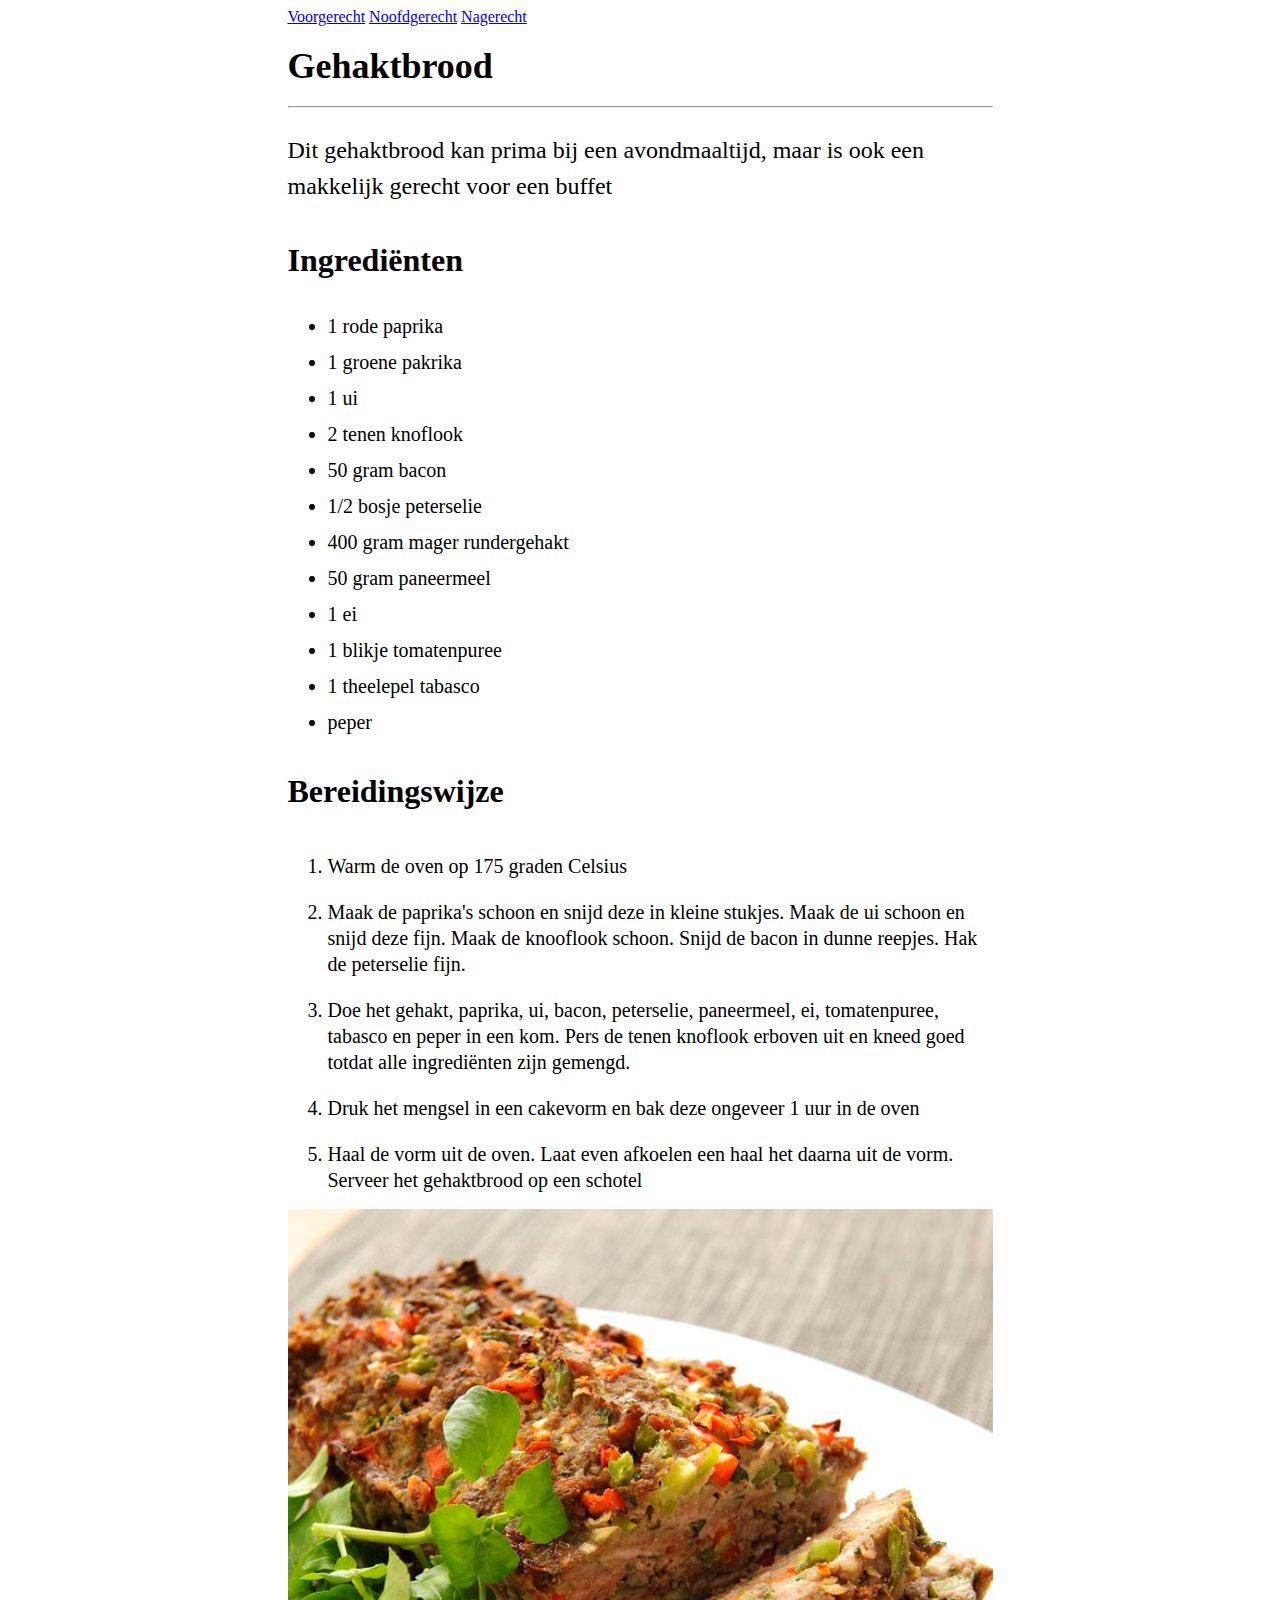
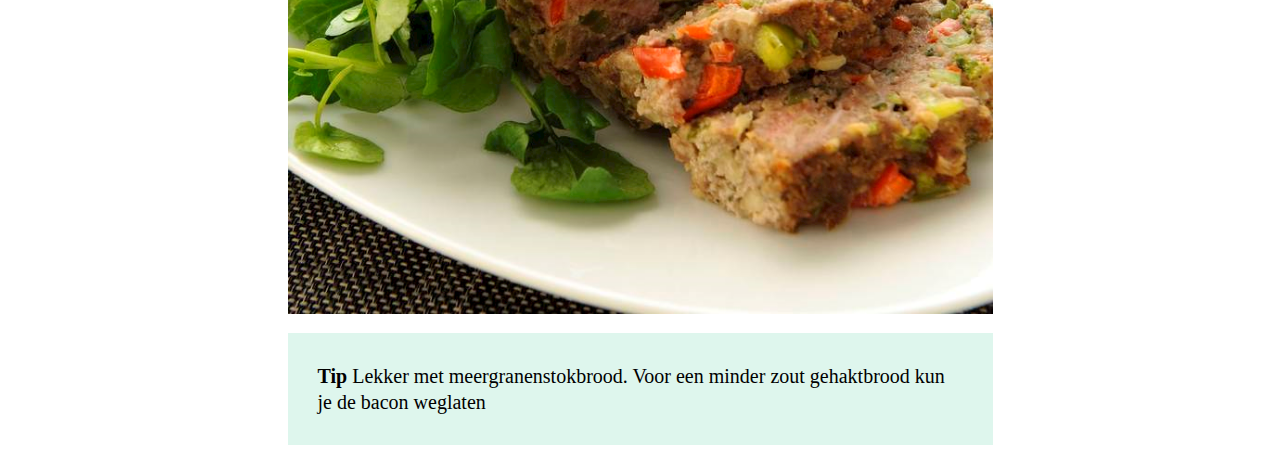
<file: index.html>
<!DOCTYPE html>
<html lang="en">

<head>
    <meta charset="UTF-8">
    <meta http-equiv="X-UA-Compatible" content="IE=edge">
    <meta name="viewport" content="width=device-width, initial-scale=1.0">
    <title>Gehaktbrood</title>
    <link rel="stylesheet" href="style.css" />
</head>

<body>
    <div class="Center">
    <a href="gevuldechampignons.html">Voorgerecht</a>
    <a href="index.html">Noofdgerecht</a>
    <a href="apple_crumble.html">Nagerecht</a>
    <h1 id="titel">
        Gehaktbrood
    </h1>
    <hr>
    <p id="info">
        Dit gehaktbrood kan prima bij een avondmaaltijd, maar is ook een makkelijk gerecht voor een buffet
    </p>
    <h2 id="titel2">
        Ingrediënten
    </h2>
    <ul class="ingredienten">
        <li>1 rode paprika</li>
        <li>1 groene pakrika</li>
        <li>1 ui</li>
        <li>2 tenen knoflook</li>
        <li>50 gram bacon</li>
        <li>1/2 bosje peterselie</li>
        <li>400 gram mager rundergehakt</li>
        <li>50 gram paneermeel</li>
        <li>1 ei</li>
        <li>1 blikje tomatenpuree</li>
        <li>1 theelepel tabasco</li>
        <li>peper</li>
    </ul>
    <h2 id="titel3">
        Bereidingswijze
    </h2>
    <ol class="stappen">
        <li>Warm de oven op 175 graden Celsius</li>
        <li>Maak de paprika's schoon en snijd deze in kleine stukjes. Maak de ui schoon en snijd deze fijn. Maak de
            knooflook schoon. Snijd de bacon in dunne reepjes. Hak de peterselie fijn.</li>
        <li>Doe het gehakt, paprika, ui, bacon, peterselie, paneermeel, ei, tomatenpuree, tabasco en peper in een
            kom. Pers de tenen knoflook erboven uit en kneed goed totdat alle ingrediënten zijn gemengd.</li>
        <li>Druk het mengsel in een cakevorm en bak deze ongeveer 1 uur in de oven</li>
        <li> Haal de vorm uit de oven. Laat even afkoelen een haal het daarna uit de vorm. Serveer het gehaktbrood op
            een schotel</li>
    </ol>
        <img src="gehaktbrood.jpg" alt="oei" class="image"> 
        <div class="tip">
        <p>
            <strong>Tip</strong>
            Lekker met meergranenstokbrood. Voor een minder zout gehaktbrood kun je de bacon weglaten
        </p>
        </div>
    </div> 
</body>
</html>
</file>
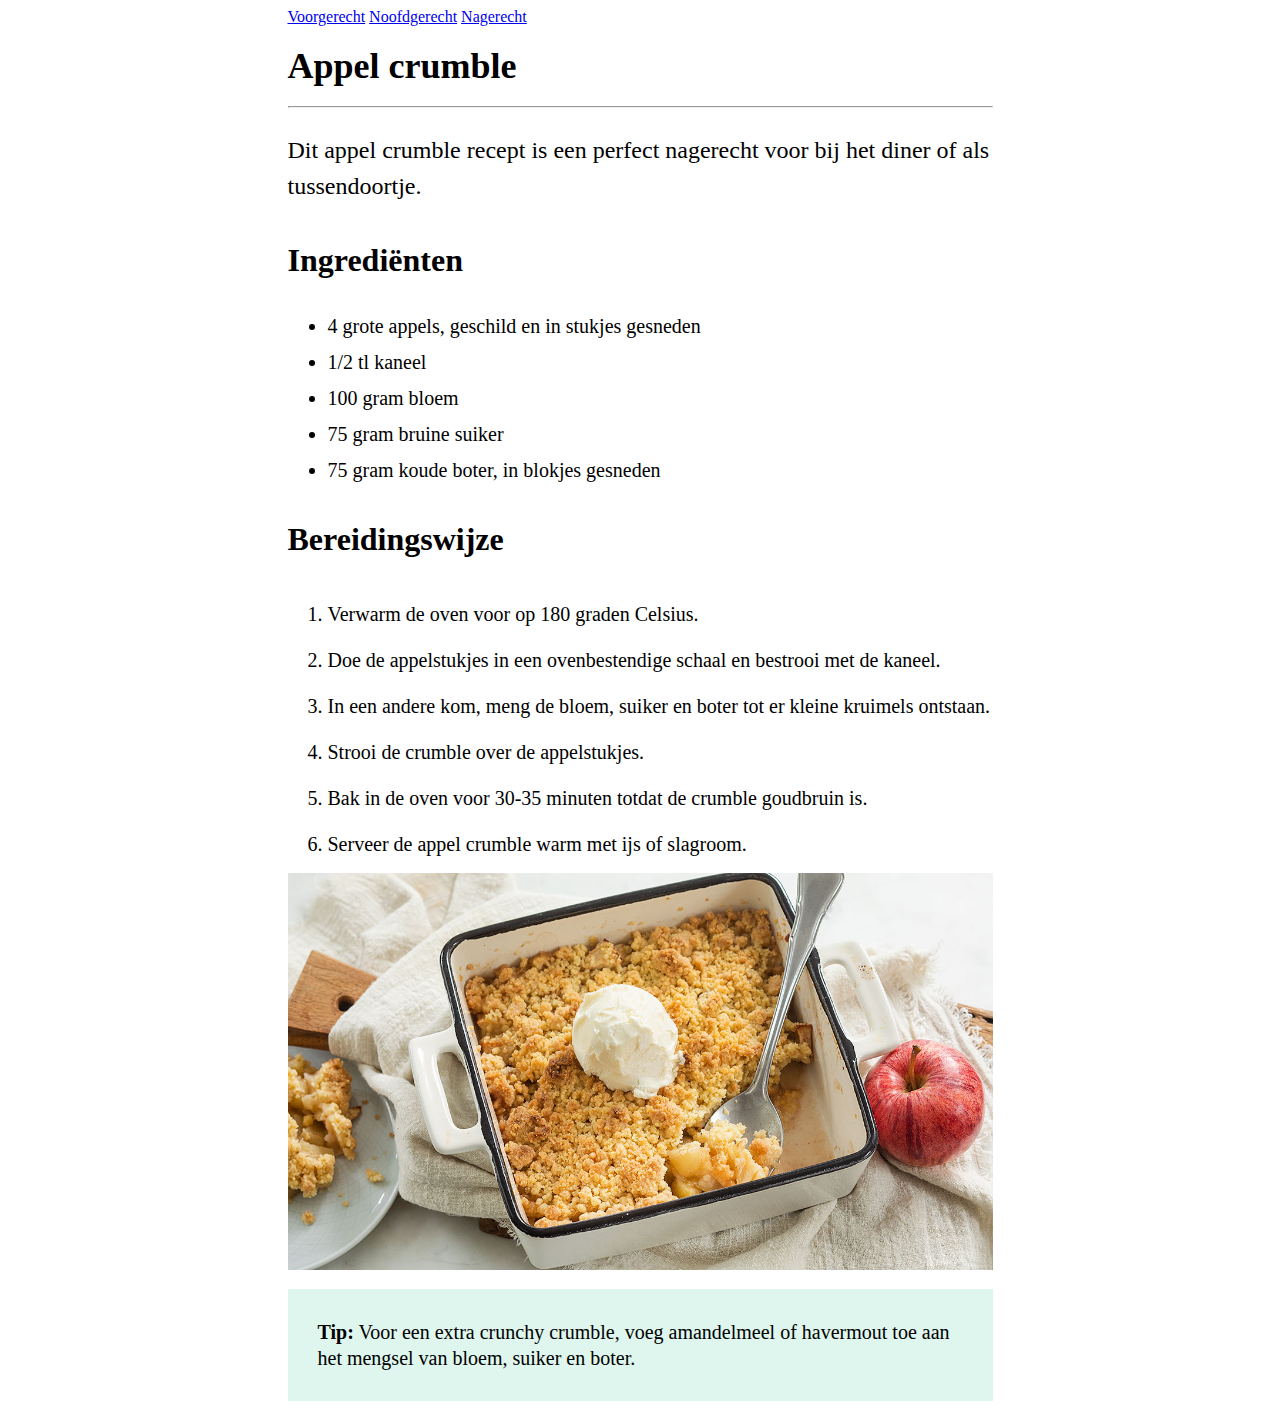
<file: apple_crumble.html>
<!DOCTYPE html>
<html lang="en">
<head>
    <meta charset="UTF-8">
    <meta http-equiv="X-UA-Compatible" content="IE=edge">
    <meta name="viewport" content="width=device-width, initial-scale=1.0">
    <title>Appel crumble</title>
    <link rel="stylesheet" href="style.css" />
</head>
<body>
    <div class="Center">
    <a href="gevuldechampignons.html">Voorgerecht</a>
    <a href="index.html">Noofdgerecht</a>
    <a href="apple_crumble.html">Nagerecht</a>
    <h1 id="titel">
        Appel crumble
    </h1>
    <hr>
    <p id="info">
        Dit appel crumble recept is een perfect nagerecht voor bij het diner of als tussendoortje.
    </p>
    <h2 id="titel2">
        Ingrediënten
    </h2>
    <ul class="ingredienten">
        <li>4 grote appels, geschild en in stukjes gesneden</li>
        <li>1/2 tl kaneel</li>
        <li>100 gram bloem</li>
        <li>75 gram bruine suiker</li>
        <li>75 gram koude boter, in blokjes gesneden</li>
    </ul>
    <h2 id="titel3">
        Bereidingswijze
    </h2>
    <ol class="stappen">
        <li>Verwarm de oven voor op 180 graden Celsius.</li>
        <li>Doe de appelstukjes in een ovenbestendige schaal en bestrooi met de kaneel.</li>
        <li>In een andere kom, meng de bloem, suiker en boter tot er kleine kruimels ontstaan.</li>
        <li>Strooi de crumble over de appelstukjes.</li>
        <li>Bak in de oven voor 30-35 minuten totdat de crumble goudbruin is.</li>
        <li>Serveer de appel crumble warm met ijs of slagroom.</li>
    </ol>
        <img src="appelcrumble.jpg" alt="oei" class="image">
        <div class="tip">
        <p>
            <strong>Tip:</strong>
            Voor een extra crunchy crumble, voeg amandelmeel of havermout toe aan het mengsel van bloem, suiker en boter.
        </p>
        </div>
    </div>
</body>
</html>
</file>
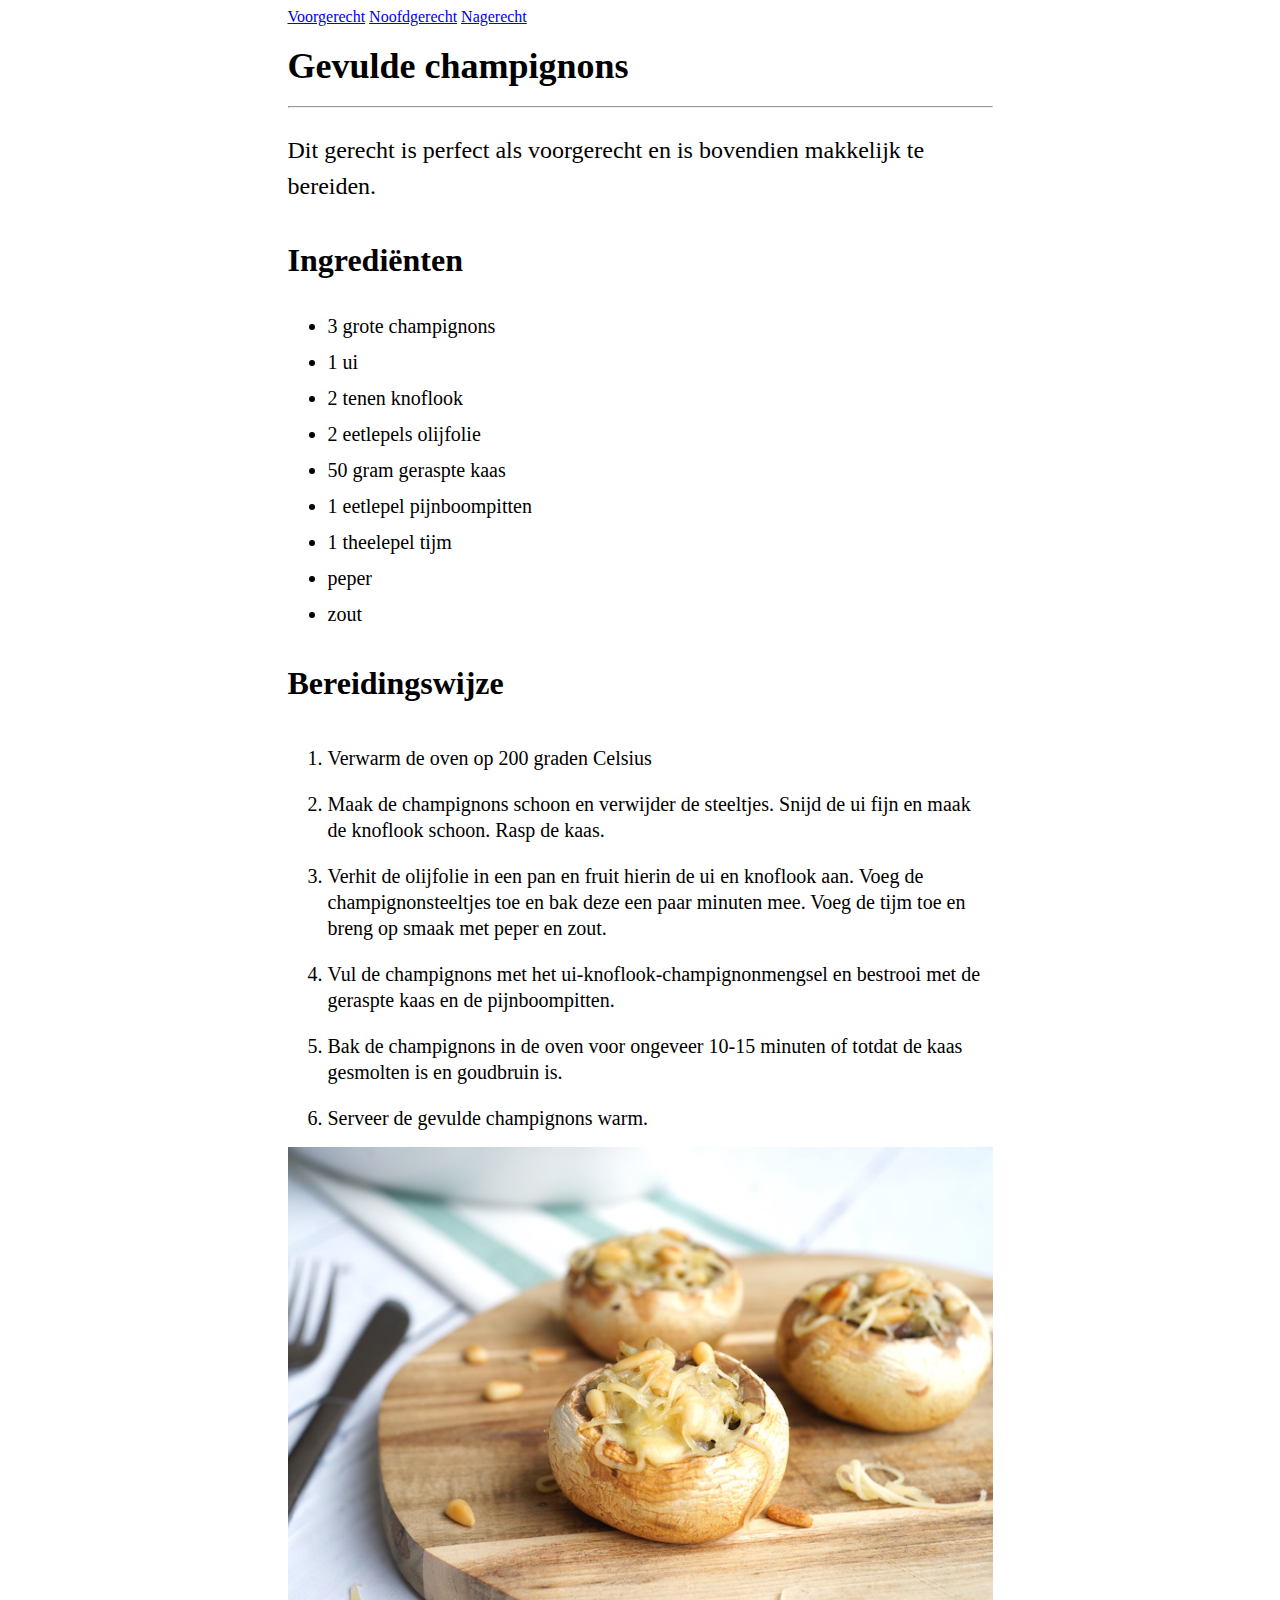
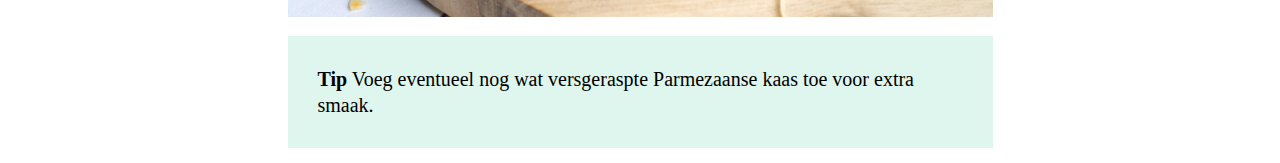
<file: gevuldechampignons.html>
<!DOCTYPE html>
<html lang="en">
<head>
    <meta charset="UTF-8">
    <meta http-equiv="X-UA-Compatible" content="IE=edge">
    <meta name="viewport" content="width=device-width, initial-scale=1.0">
    <title>Gevulde champignons</title>
    <link rel="stylesheet" href="style.css" />
</head>
<body>
    <div class="Center">
    <a href="gevuldechampignons.html">Voorgerecht</a>
    <a href="index.html">Noofdgerecht</a>
    <a href="apple_crumble.html">Nagerecht</a>
    <h1 id="titel">
        Gevulde champignons
    </h1>
    <hr>
    <p id="info">
        Dit gerecht is perfect als voorgerecht en is bovendien makkelijk te bereiden.
    </p>
    <h2 id="titel2">
        Ingrediënten
    </h2>
    <ul class="ingredienten">
        <li>3 grote champignons</li>
        <li>1 ui</li>
        <li>2 tenen knoflook</li>
        <li>2 eetlepels olijfolie</li>
        <li>50 gram geraspte kaas</li>
        <li>1 eetlepel pijnboompitten</li>
        <li>1 theelepel tijm</li>
        <li>peper</li>
        <li>zout</li>
    </ul>
    <h2 id="titel3">
        Bereidingswijze
    </h2>
    <ol class="stappen">
        <li>Verwarm de oven op 200 graden Celsius</li>
        <li>Maak de champignons schoon en verwijder de steeltjes. Snijd de ui fijn en maak de knoflook schoon. Rasp de kaas.</li>
        <li>Verhit de olijfolie in een pan en fruit hierin de ui en knoflook aan. Voeg de champignonsteeltjes toe en bak deze een paar minuten mee. Voeg de tijm toe en breng op smaak met peper en zout.</li>
        <li>Vul de champignons met het ui-knoflook-champignonmengsel en bestrooi met de geraspte kaas en de pijnboompitten.</li>
        <li>Bak de champignons in de oven voor ongeveer 10-15 minuten of totdat de kaas gesmolten is en goudbruin is.</li>
        <li> Serveer de gevulde champignons warm.</li>
    </ol>
        <img src="gevulde_champignons.jpg" alt="oei" class="image"> 
        <div class="tip">
        <p>
            <strong>Tip</strong>
            Voeg eventueel nog wat versgeraspte Parmezaanse kaas toe voor extra smaak.
        </p>
        </div>
    </div> 
</body>
</html>
</file>
<file: style.css>
.Center{
    margin: 0px auto;
    width: 705px;
}

.Center li{
    font-size: 20px;
    line-height: 26px;
}

.image{
    width: 100%;
    height: 100%;
}

.tip {
    margin-top: 15px;
    margin-bottom: 15px;
    background-color: #def6ed;
    padding: 10px 30px;
    font-size: 20px;
    line-height: 26px;
  }

.ingredienten li{
    padding-top: 10px;

}

.stappen li{
    padding-top: 20px;
}

#titel3{
    margin-top: 40px;
    font-size: 32px;
    line-height: 32px;
}

#titel2{
    margin-top: 40px;
    font-size: 32px;
    line-height: 32px;
}

#info{
    margin-bottom: 0px;
    font-size: 24px;
    line-height: 36px;
}

#titel{
    font-size: 36px;
    line-height: 32px;
}
</file>
